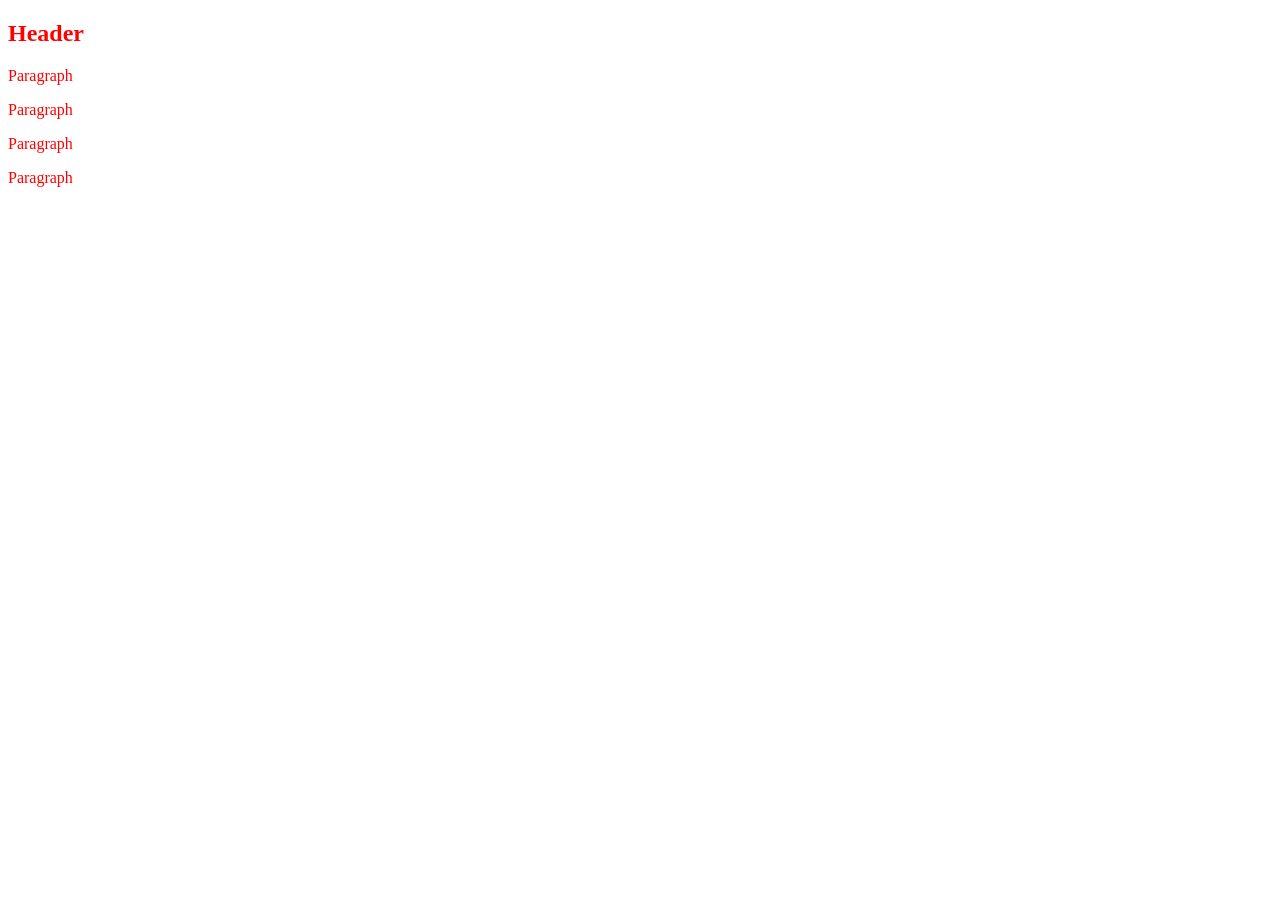
<file: path2tech/css_lessons/lesson_02/index.html>
<!DOCTYPE html>
<html lang="en">
<head>
  <meta charset="UTF-8">
  <meta name="viewport" content="width=device-width, initial-scale=1.0">
  <title>CSS Lesson 02</title>
  <link rel="stylesheet" href="style.css">
</head>
<body>
  <section>
    <h1>Header</h1>
    <p>Paragraph</p>
    <p>Paragraph</p>
    <p>Paragraph</p>
    <p>Paragraph</p>
  </section>
</body>
</html>
</file>
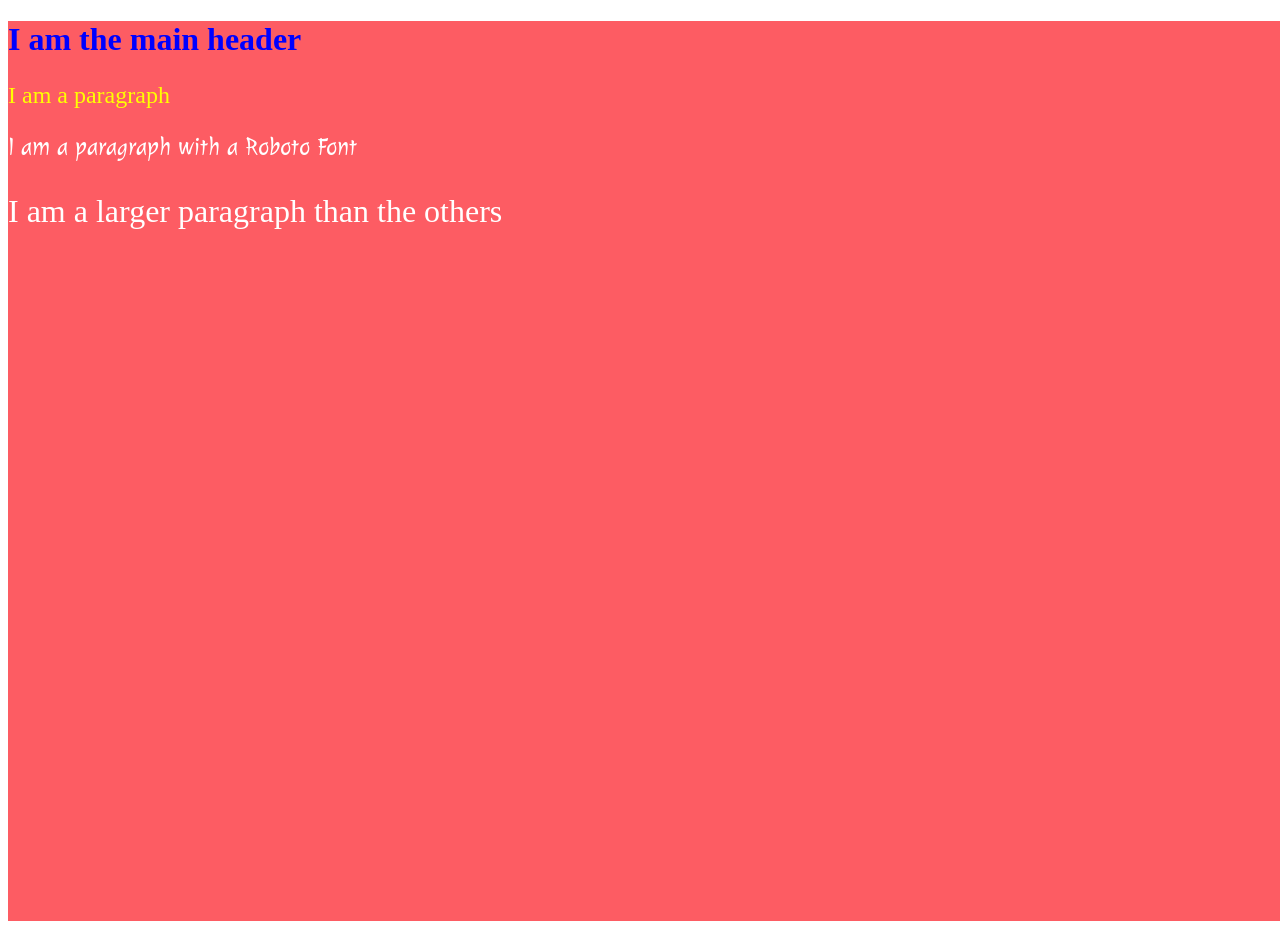
<file: path2tech/css_lessons/lesson_03/index.html>
<!DOCTYPE html>
<html lang="en">
<head>
  <meta charset="UTF-8">
  <meta name="viewport" content="width=device-width, initial-scale=1.0">
  <title>CSS Lesson 03</title>
  <link rel="stylesheet" href="style.css">
  <!-- Import Google Font URL below this comment -->
  <link rel="preconnect" href="https://fonts.googleapis.com">
  <link rel="preconnect" href="https://fonts.gstatic.com" crossorigin>
  <link href="https://fonts.googleapis.com/css2?family=Julee&family=Kalnia+Glaze:wght@100..700&display=swap" rel="stylesheet">

  <!-- Import Google Font URL above this comment -->
</head>
<body>
  <main id="main-content">
    <h1>I am the main header</h1>
    <p class="text-yellow">I am a paragraph</p>
    <p class="text-roboto">I am a paragraph with a Roboto Font</p>
    <p class="text-lg">I am a larger paragraph than the others</p>
  </main>
</body>
</html>
</file>
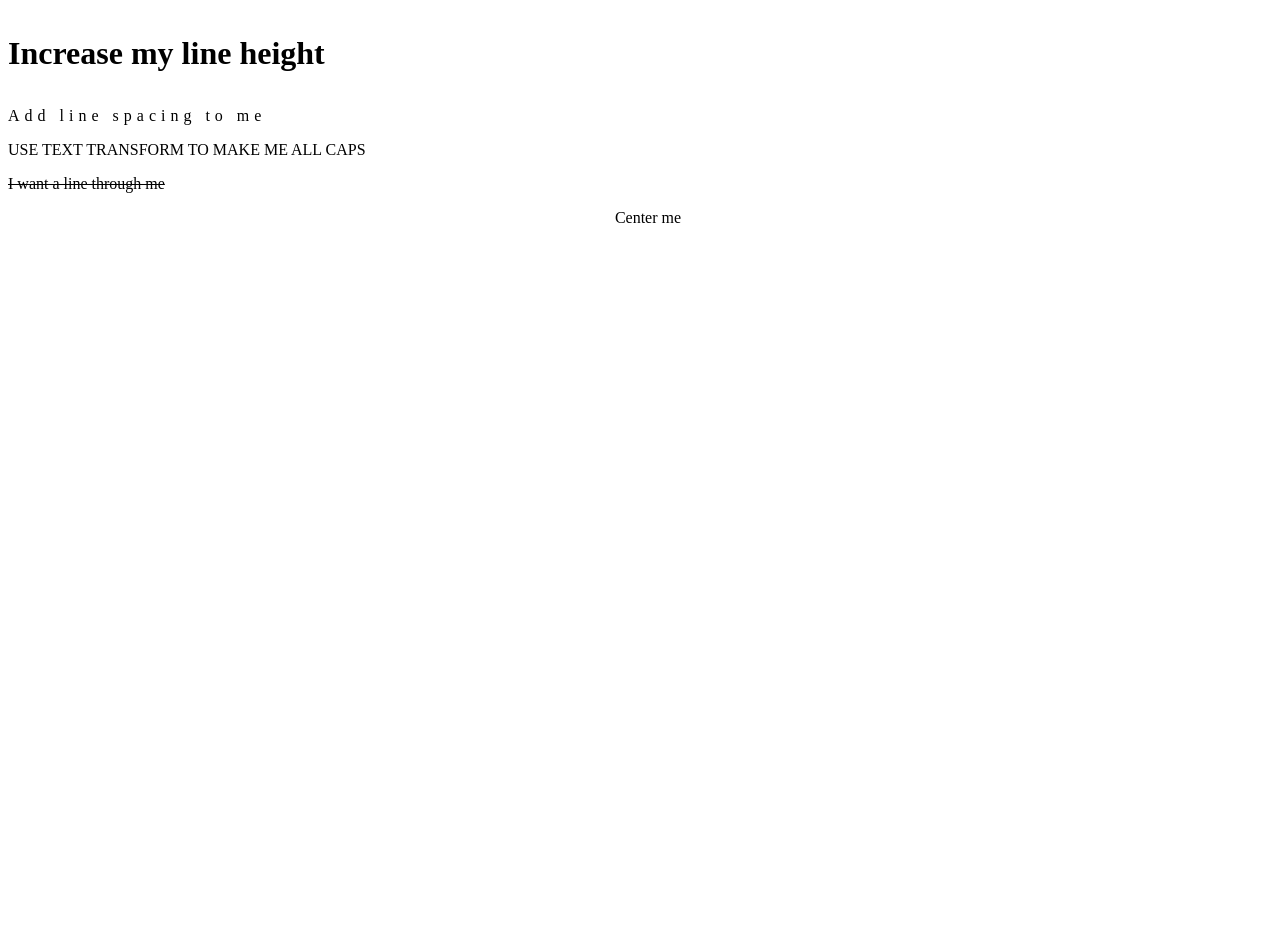
<file: path2tech/css_lessons/lesson_04/index.html>
<!DOCTYPE html>
<html lang="en">
<head>
  <meta charset="UTF-8">
  <meta name="viewport" content="width=device-width, initial-scale=1.0">
  <title>CSS Lesson 04</title>
  <link rel="stylesheet" href="style.css">
</head>
<body>
  <h1 class="line-height">Increase my line height</h1>
  <p class="letter-spacing">Add line spacing to me</p>
  <p class="uppercase">Use text transform to make me all caps</p>
  <p class="line-through">I want a line through me</p>
  <p class="text-center">Center me</p>
</body>
</html>
</file>
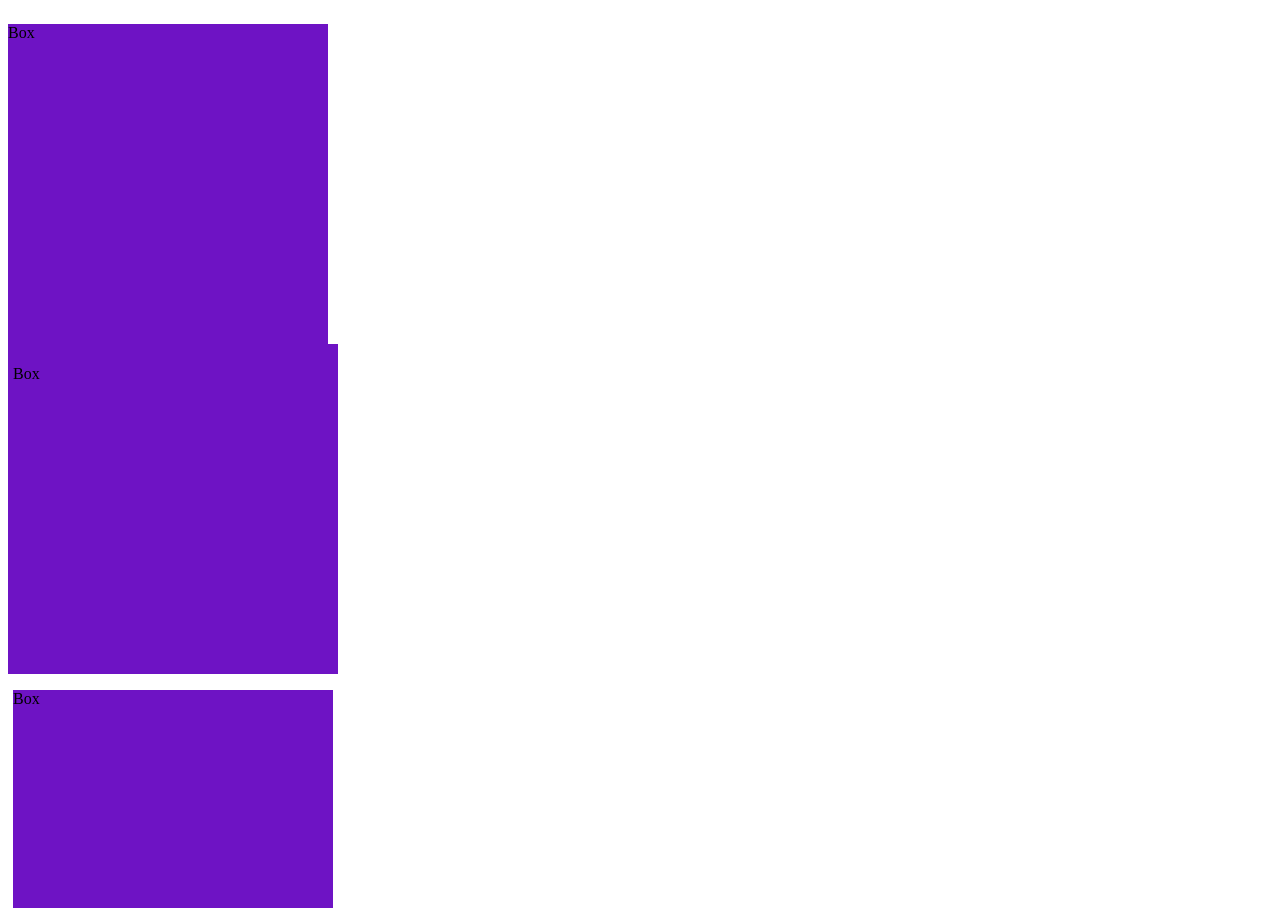
<file: path2tech/css_lessons/lesson_05/index.html>
<!DOCTYPE html>
<html lang="en">
<head>
  <meta charset="UTF-8">
  <meta name="viewport" content="width=device-width, initial-scale=1.0">
  <title>CSS Lesson 05</title>
  <link rel="stylesheet" href="style.css">
</head>
<body>
  <main>
    <section class="box">
      <p>Box</p>
    </section>
    <section class="box padding">
      <p>Box</p>
    </section>
    <section class="box margin">
      <p>Box</p>
    </section>
    <section class="box border">
      <p>Box</p>
    </section>
  </main>
</body>
</html>
</file>
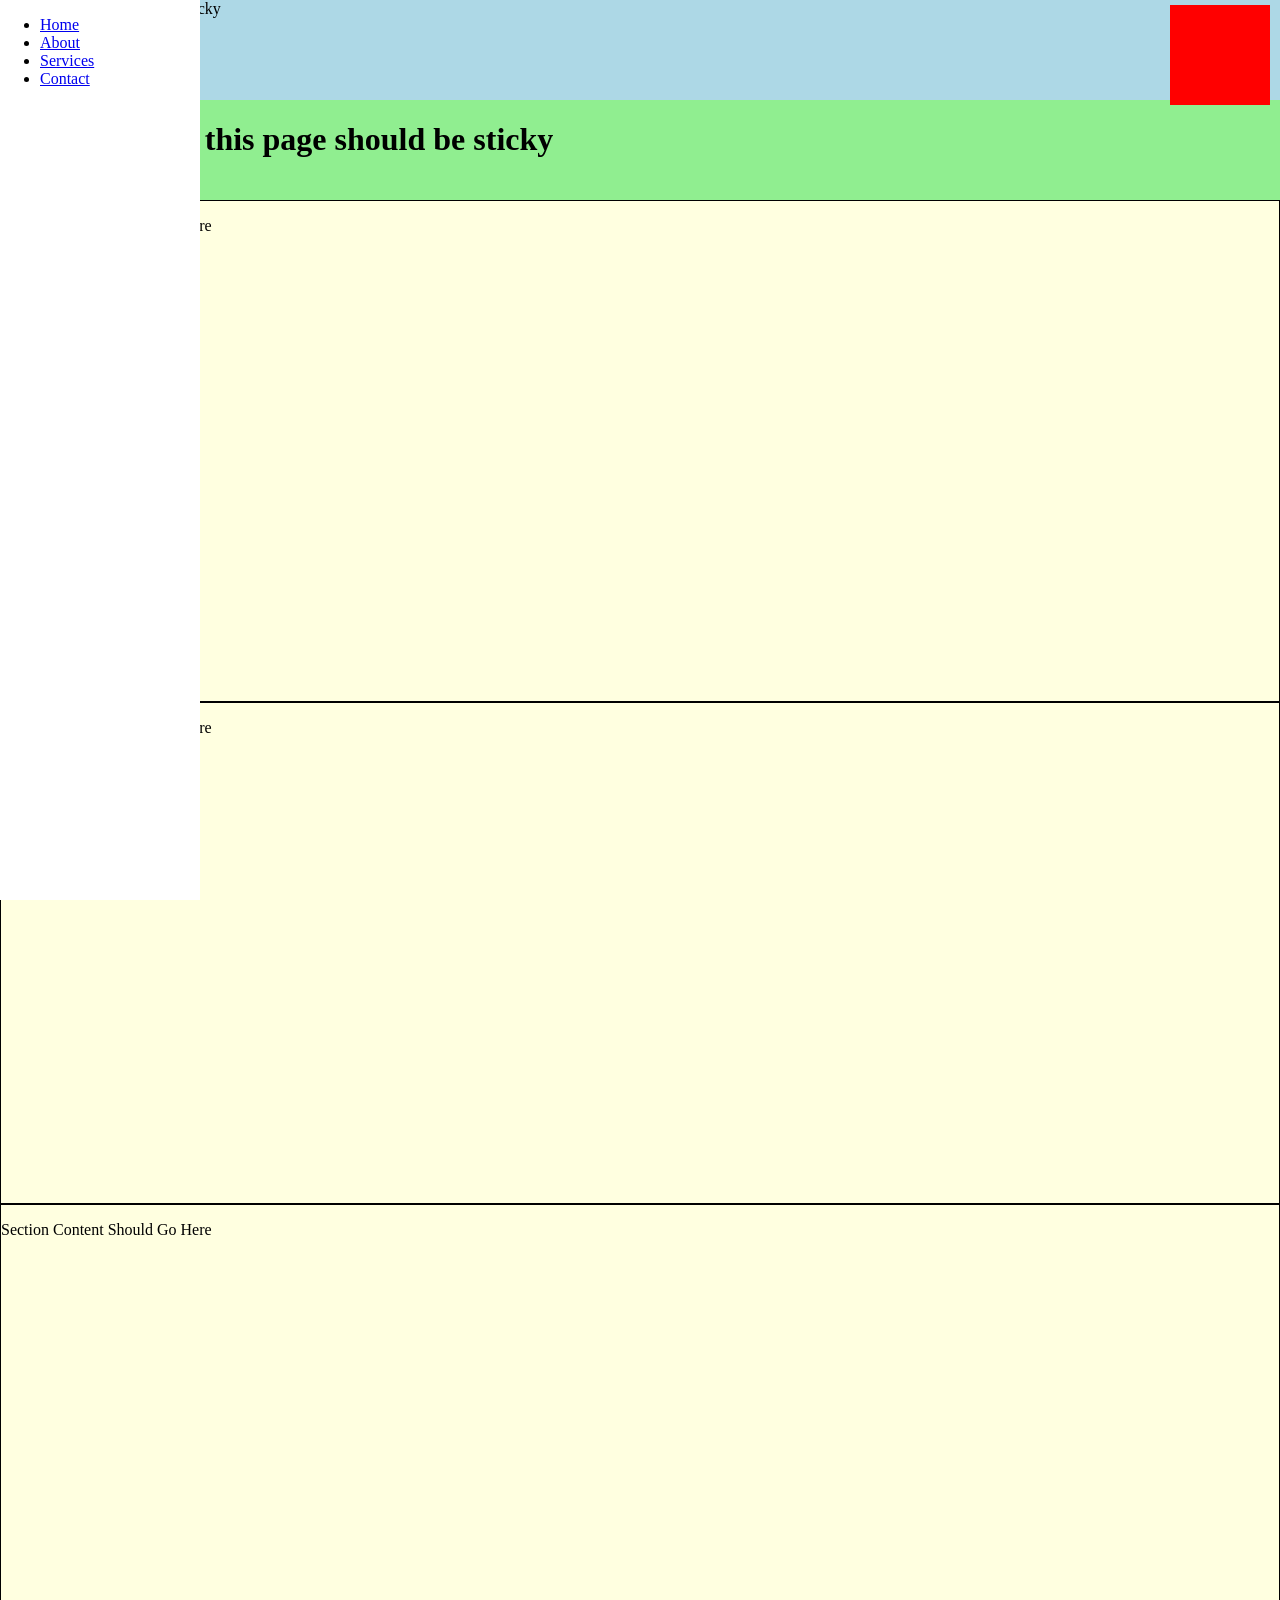
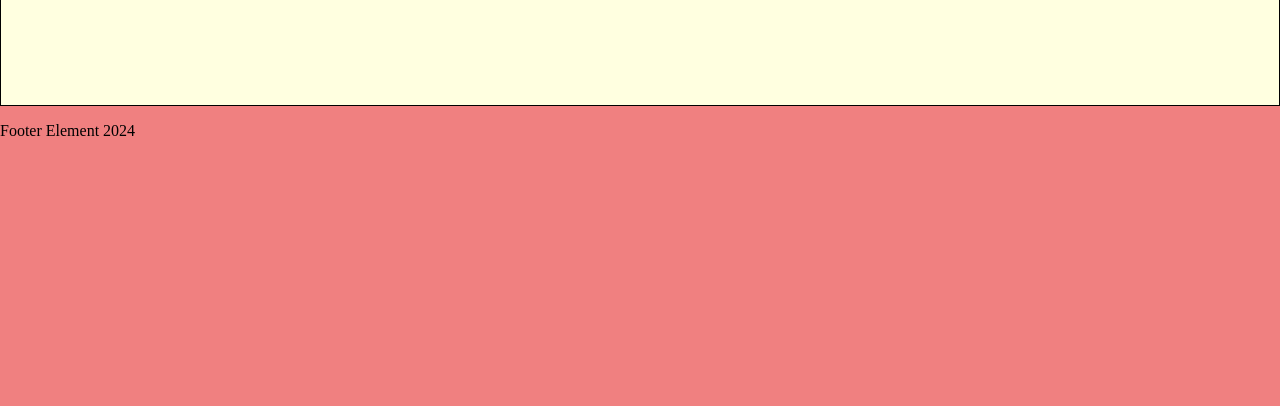
<file: path2tech/css_lessons/lesson_06/index.html>
<!DOCTYPE html>
<html lang="en">
<head>
  <meta charset="UTF-8">
  <meta name="viewport" content="width=device-width, initial-scale=1.0">
  <title>CSS Lesson 06</title>
  <link rel="stylesheet" href="style.css">
</head>
<body>
  <div class="pre-header">
    Comes before header to test sticky
  </div>
  <header>
    <h1>The header on this page should be sticky</h1>
  </header>
  <nav>
    <ul>
      <li><a href="#">Home</a></li>
      <li><a href="#">About</a></li>
      <li><a href="#">Services</a></li>
      <li><a href="#">Contact</a></li>
    </ul>
  </nav>
  <main>
    <section class="filler">
      <p>Section Content Should Go Here</p>
      <div class="box"></div>
    </section>
    <section class="filler">
      <p>Section Content Should Go Here</p>
      <div class="box"></div>
    </section>
    <section class="filler">
      <p>Section Content Should Go Here</p>
      <div class="box"></div>
    </section>
  </main>
  <footer>
    <p>Footer Element 2024</p>
  </footer>
</body>
</html>
</file>
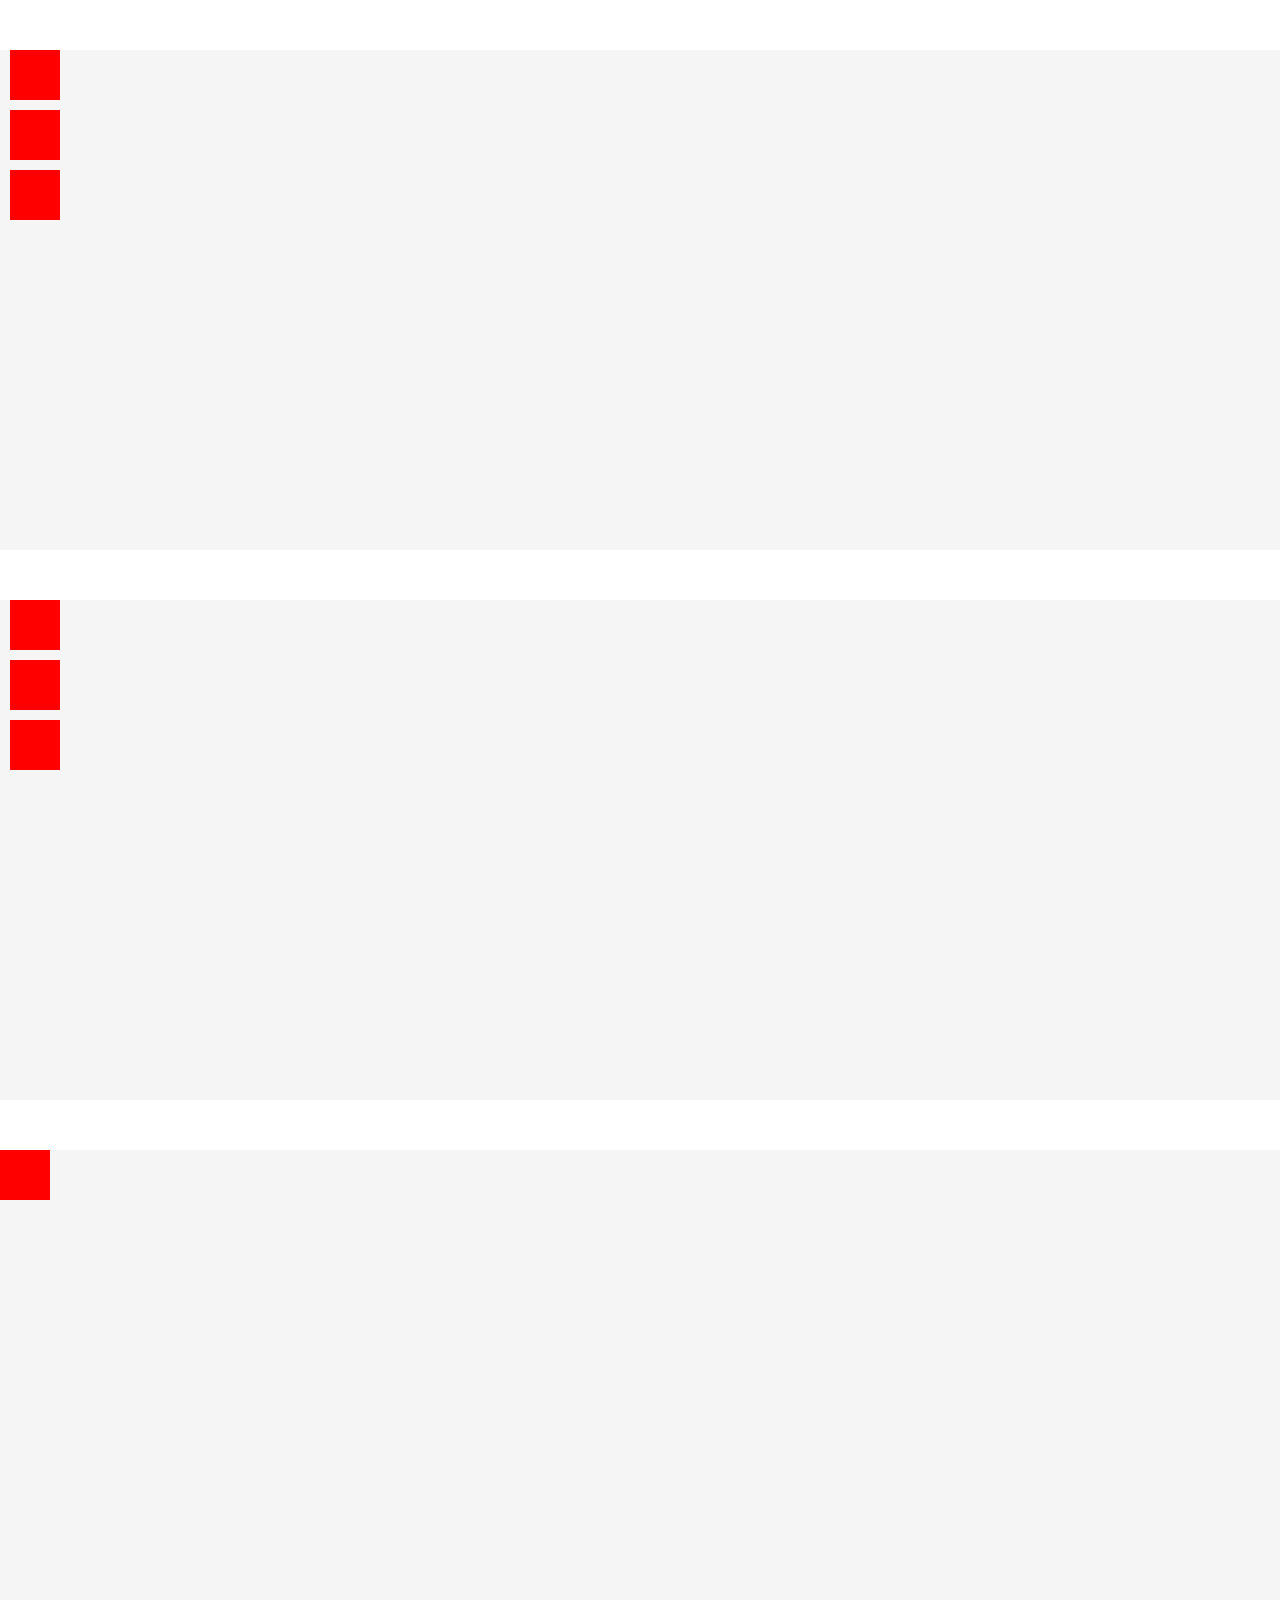
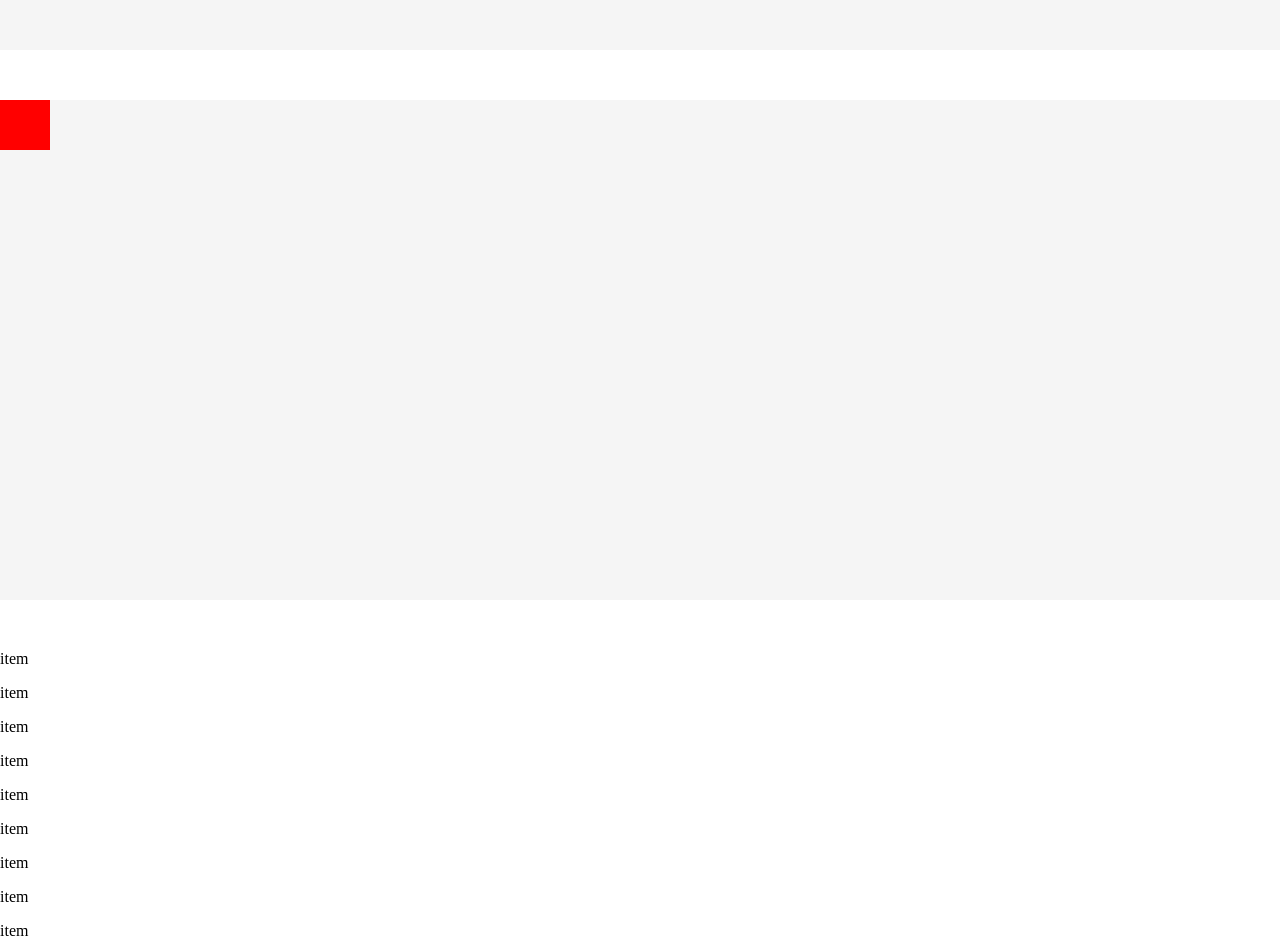
<file: path2tech/css_lessons/lesson_07/index.html>
<!DOCTYPE html>
<html lang="en">
<head>
  <meta charset="UTF-8">
  <meta name="viewport" content="width=device-width, initial-scale=1.0">
  <title>CSS Lesson 07</title>
  <link rel="stylesheet" href="style.css">
</head>
<body>
  <section class="flex-row template">
    <div class="item margin"></div>
    <div class="item margin"></div>
    <div class="item margin"></div>
  </section>
  <section class="space-even template">
    <div class="item margin"></div>
    <div class="item margin"></div>
    <div class="item margin"></div>
  </section>
  <section class="top-right template">
    <div class="item"></div>
  </section>
  <section class="center template">
    <div class="item"></div>
  </section>
  <section class="grid-container">
    <p class="grid-item">item</p>
    <p class="grid-item">item</p>
    <p class="grid-item">item</p>
    <p class="grid-item">item</p>
    <p class="grid-item">item</p>
    <p class="grid-item">item</p>
    <p class="grid-item">item</p>
    <p class="grid-item">item</p>
    <p class="grid-item">item</p>
  </section>
</body>
</html>
</file>
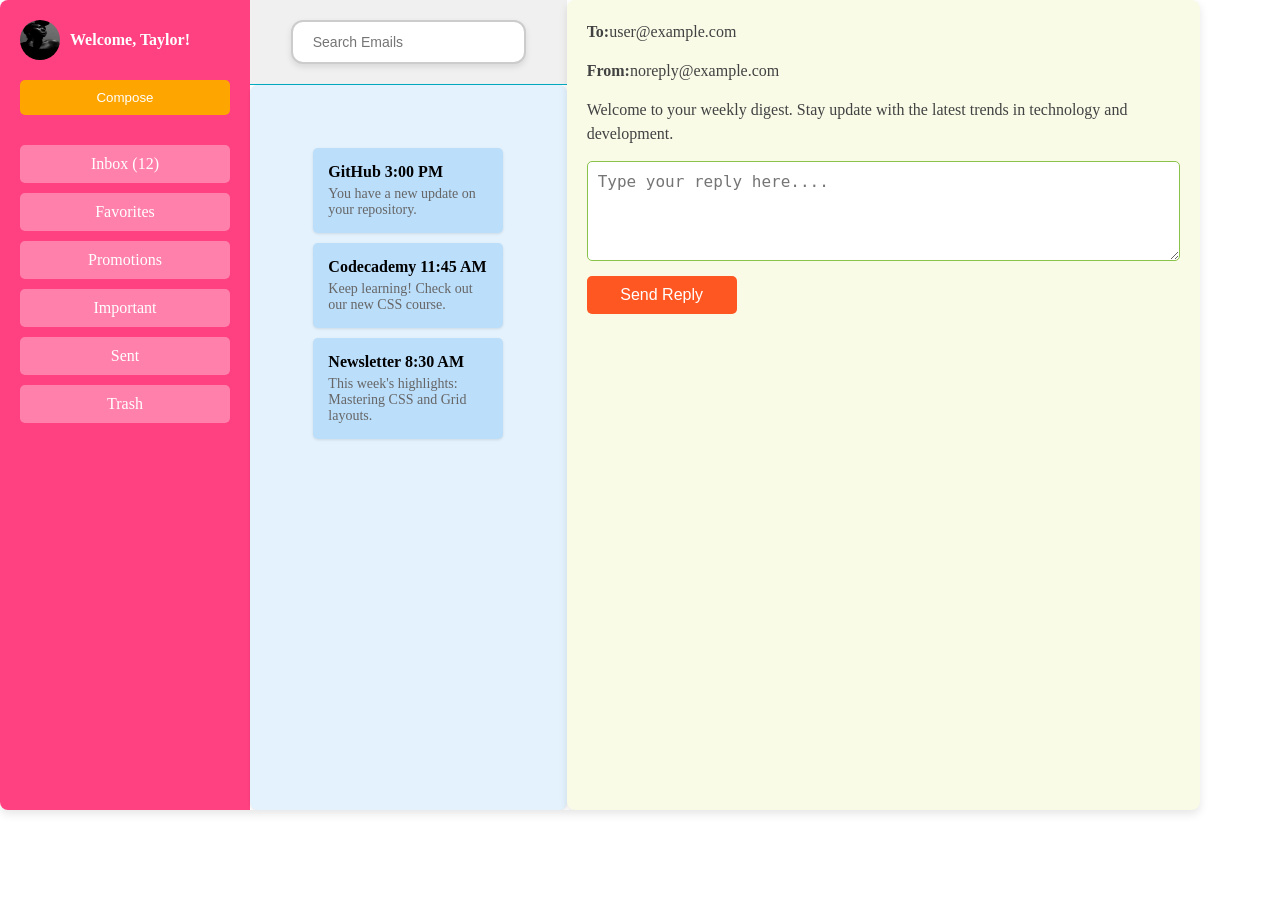
<file: path2tech/homework/css_project/index.html>
<!DOCTYPE html>
<html lang="en">
<head>
    <meta charset="UTF-8">
    <meta name="viewport" content="width=device-width, initial-scale=1.0">
    <title>Css Project</title>
    <link rel="stylesheet" href="style.css">
    </head>
    <body>
        <div class="container">
            <!--Sidebar-->
            <div class="sidebar">
                <div class="profile">
                    <img src="assets/pexels-bashmutumba-1559086.jpg" alt="Profile Picture" class="profile-icon">
                    <h1>Welcome, Taylor!</h1>
                </div>
                <button class="compose-button">Compose</button>
                <ul class="menu">
                    <li>Inbox (12)</li>
                    <li>Favorites</li>
                    <li>Promotions</li>
                    <li>Important</li>
                    <li>Sent</li>
                    <li>Trash</li>
                </ul>
            </div>

            <!--Search Bar-->
            <div class="search-bar">
                <input type="text" class="search-input" placeholder="Search Emails">
            </div>

            <!--Email List-->
            <div class="email-list">
                <div class="email-item">
                    <h3>GitHub 3:00 PM</h3>
                    <p>You have a new update on your repository.</p>
                </div>
                <div class="email-item">
                    <h3>Codecademy 11:45 AM</h3>
                    <p> Keep learning! Check out our new CSS course.</p>
                </div>
                <div class="email-item">
                <h3>Newsletter 8:30 AM</h3>
                <p>This week's highlights: Mastering CSS and Grid layouts.</p>
                 </div>
            </div>

            <!-- Email Details-->
             <div class="email-details">
            <p><strong>To:</strong>user@example.com</p>
            <p><strong>From:</strong>noreply@example.com</p>
            <p> Welcome to your weekly digest. Stay update with the latest trends in technology and development.</p>
            <textarea class="reply-box" placeholder="Type your reply here...."></textarea>
            <button class="send-button">Send Reply</button>
             </div>
        </div>      
    </body>
</html>
</file>
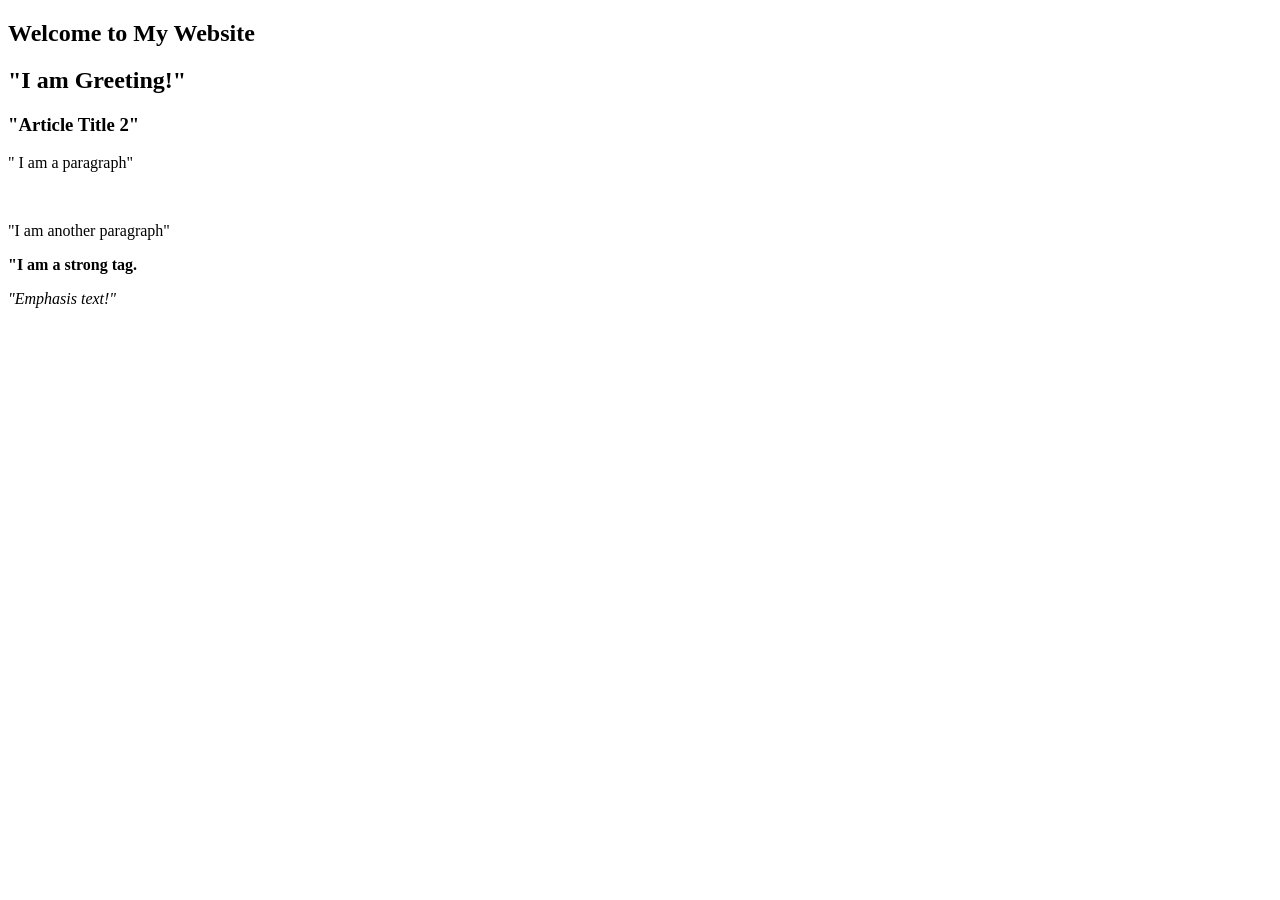
<file: path2tech/html_lessons/lesson_01/index.html>
<!DOCTYPE html>
<html lang="en">
<head>
   <meta charset="UTF-8">
   <meta name="viewport" content="width=device-width, initial-scale=1.0">
   <title>HTML Lesson 01</title>
</head>
<body>
<header>
   <section id="content_section">
      <h1>Welcome to My Website</h1>
   </section>
</header>
<main>
   <div id="hello">
      <h2>"I am Greeting!"</h2>
   </div>
   <div class="my_article">
      <article>
      <h3>"Article Title 2"</h3>
      <p>" I am a paragraph"</p>
      <br>
      <p>"I am another paragraph"</p>
      </article>
      <aside>
         <p><strong>"I am a strong tag.</strong></p>
      </aside>
      <p><em>"Emphasis text!"</em></p>
   </div>
</main>
<footer></footer>
</body>
</html>
</file>
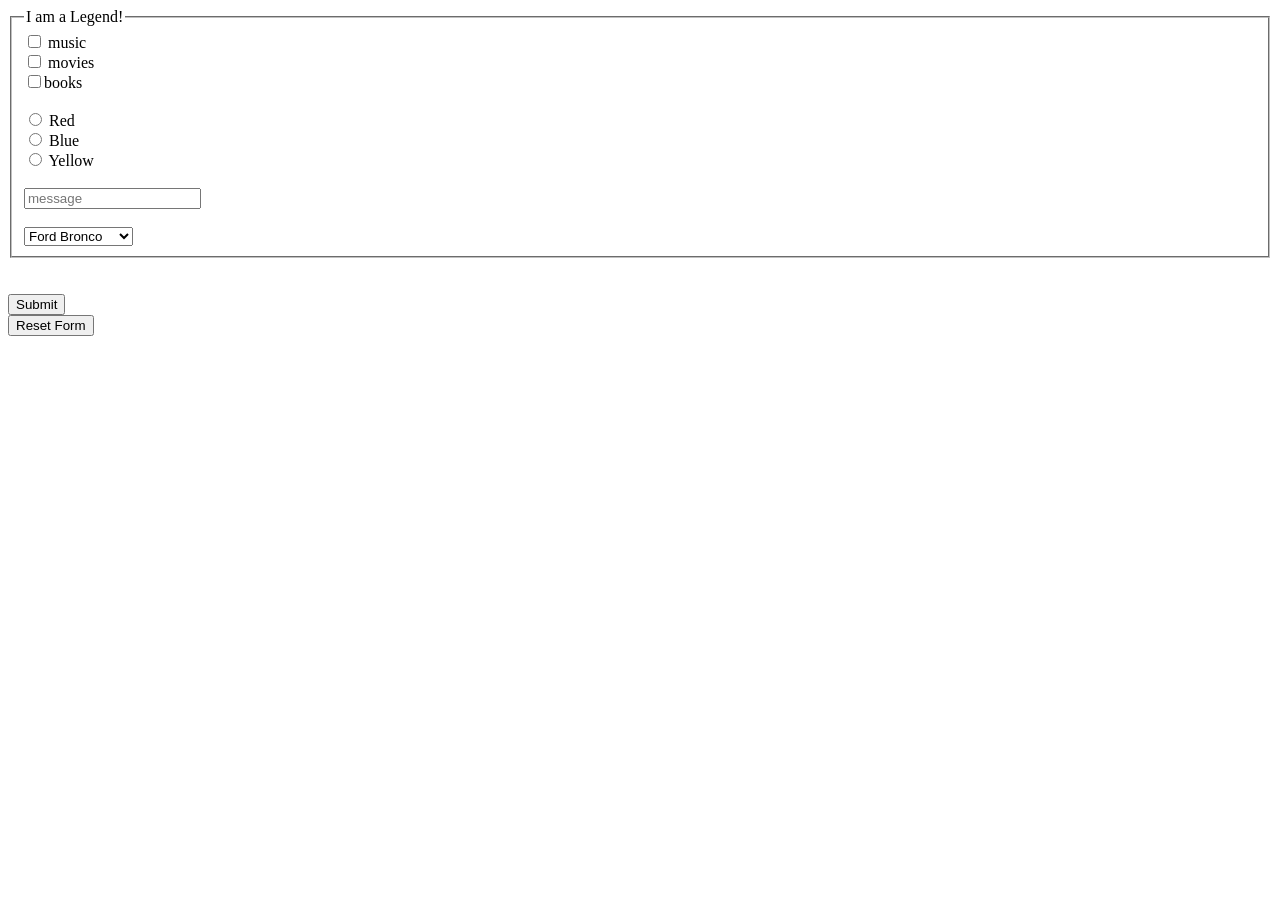
<file: path2tech/html_lessons/lesson_03/index.html>
<!DOCTYPE html>
<html lang="en">
<head>
  <meta charset="UTF-8">
  <meta name="viewport" content="width=device-width, initial-scale=1.0">
  <title>Document</title>
</head>
<body>
  <form>
    <fieldset>
      <legend> I am a Legend!</legend>
      <label for="music">
        <input type="checkbox" name="name" value="music" id="music">
        music
        </label>
                   
 <br>
 <label for="movies">
  <input type="checkbox"
  name="name" value="movies"
  id="movies">
  movies
 </label>
 
 <br>
 <label for="books">
  <input type="checkbox" name="name" value="books"
  id="books">books
 </label>

 <br>
 <br>

 <label for="radio">
  <input type="radio" name="color" value="Red"
  id="radio">
  Red
 </label>

 <br>
 <label for="radio">
  <input type="radio"
  named="color" value="Blue" id=" radio">
  Blue
 </label>

 <br>
 <label for="Colorshades">
  <input type="radio" name="color" value="Yellow" id="Colorshades">
  Yellow
 </label>

 <br>
<br>
<label for="message">
  <input type="text" placeholder="message" name="message" id="message">
</label>

<br>
<br>

<label for="cars">
  <select name="name" id="cars">
    <option value="Ford Bronco">Ford Bronco</option>
    <option value="Jeep Wrangler">Jeep Wrangler</option>
    <option value="Buick Envista">Buick Envista</option>
    <option value="Buick Encore">Buick Encore</option>
 </select>
</label>
    </fieldset>

    <br>

    <br>
    <button type="Submit">Submit</button>

    <br>
    <button type="reset">Reset Form</button>

  </form>
  
</body>
</html>
</file>
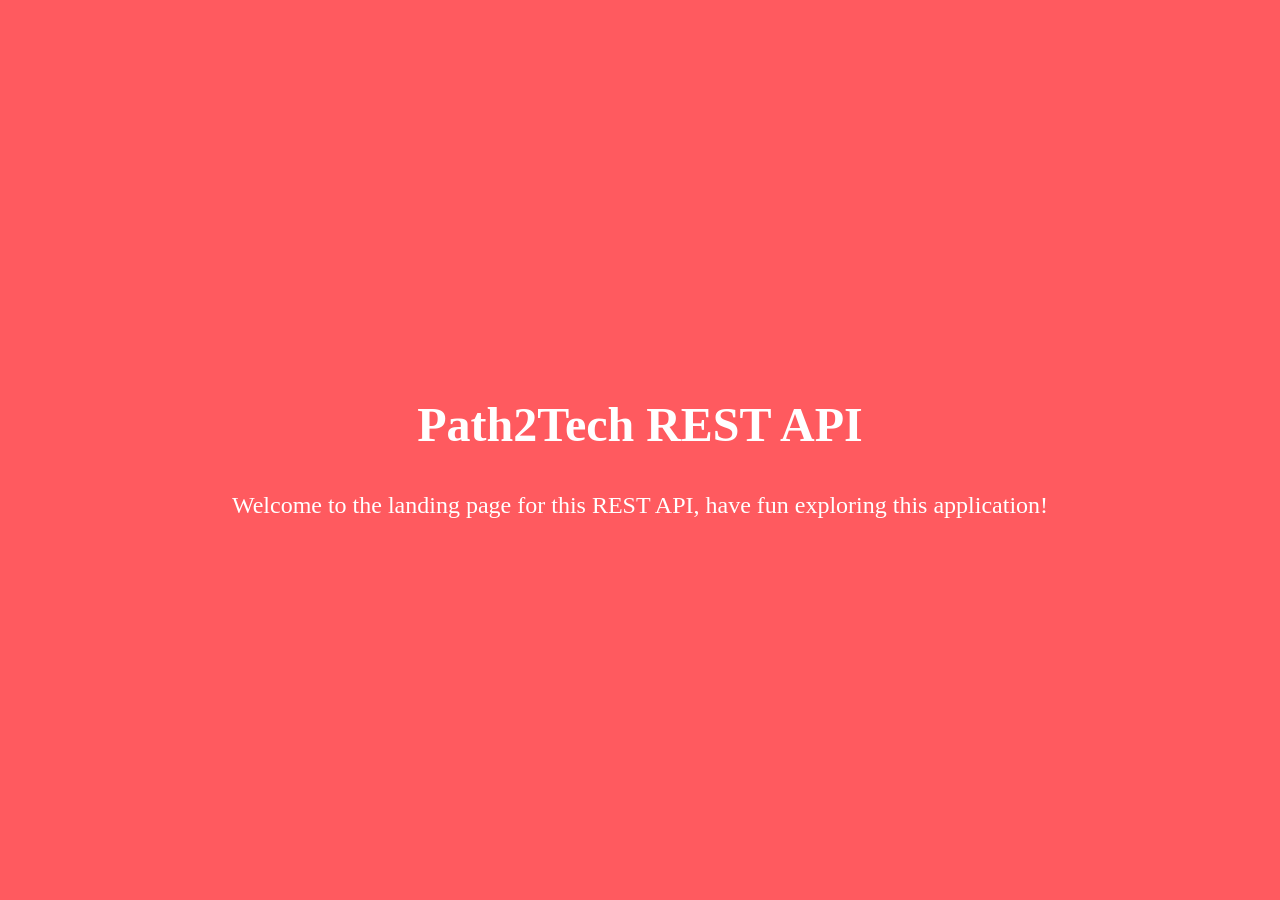
<file: path2tech/homework/express_project/static/index.html>
<!DOCTYPE html>
<html lang="en">
<head>
  <meta charset="UTF-8">
  <meta name="viewport" content="width=device-width, initial-scale=1.0">
  <title>Path2Tech Cars REST API</title>
  <link rel="stylesheet" href="style.css">
</head>
<body>
  <main id="main-content">
    <section>
      <h1>Path2Tech REST API</h1>
      <p>Welcome to the landing page for this REST API, have fun exploring this application!</p>
    </section>
  </main>
</body>
</html>
</file>
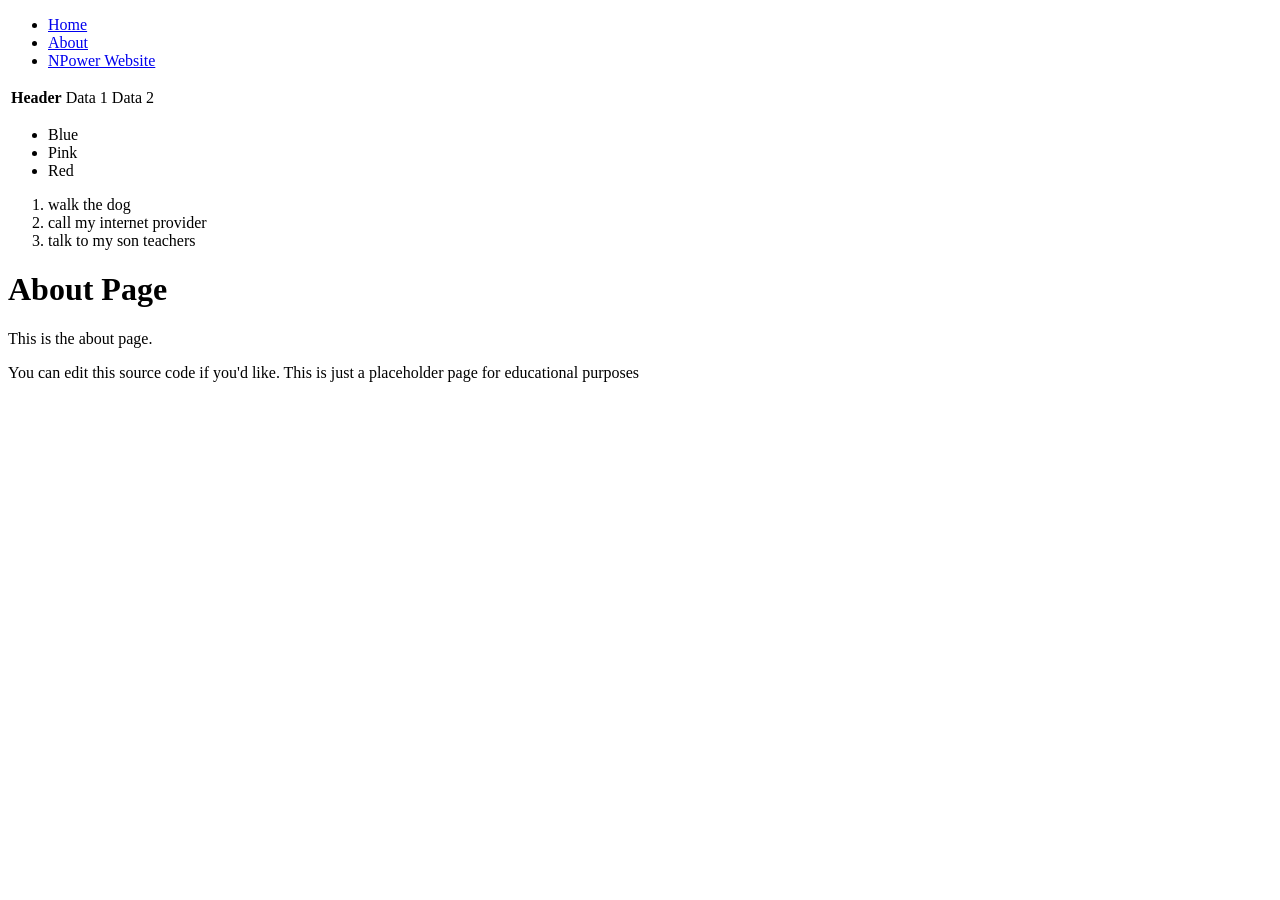
<file: path2tech/html_lessons/lesson_02/about.html>
<!DOCTYPE html>
<html lang="en">
<head>
  <meta charset="UTF-8">
  <meta name="viewport" content="width=device-width, initial-scale=1.0">
  <title>About Page</title>
</head>
<body>
  <nav>
    <ul>
      <li><a href="index.html">Home</a></li>
      <li><a href="about.html">About</a></li>
      <li> <a href="https://www.npower.org" target="_blank">NPower Website</a></li>
    </ul>
  </nav>
  <section id=lists>
    <table>
      <tr>
        <th>Header</th>
        <td>Data 1</td>
        <td>Data 2</td>
      </tr>
    </table>
    <ul>
      <li>Blue</li>
    <li>Pink</li>
  <li>Red</li>
</ul>
<ol>
  <li>walk the dog</li>
  <li> call my internet provider</li>
  <li>talk to my son teachers</li>
</ol>
  </section>
  <main>
    <h1>About Page</h1>
    <p>This is the about page.</p>
    <p>You can edit this source code if you'd like. This is just a placeholder page for educational purposes</p>
  </main>
</body>
</html>
</file>
<file: path2tech/css_lessons/lesson_02/style.css>
section{
    color: red;
}
</file>
<file: path2tech/css_lessons/lesson_03/style.css>
#main-content {
  width: 100vw;
  height: 100vh;
  color: white;
  /* Add Background Color Below this comment */
  background-color: #fd5c63;
  /* Add Background Color Above this comment */
}

.text-yellow {
  /* Add color below this comment */
  color: rgb(255, 255, 0);
  /* Add color above this comment */
  font-size: 24px;
}
.text-roboto {
  /* Add Font Family below this comment */
  font-family: "Julee", cursive;
  /* Add Font Family above this comment */
  font-size: 24px;
}
.text-lg {
  /* Add a Font Size below this comment */
font-size: 32px;
  /* Add a Font Size above this comment */
}

h1 {
  /* Add color below this comment */
  color: blue;
  /* Add color above this comment */
  font-size: 32px;
}
</file>
<file: path2tech/css_lessons/lesson_04/style.css>
body {
  height: 100vh;
  width: 100vw;
}
.line-height{
  line-height: 2;
}
.letter-spacing{
  letter-spacing:  5px;
}
.uppercase {
  text-transform: 
  uppercase

}
.line-through{
  text-decoration:
  line-through;
}
.text-center{
  text-align:
  center
}
</file>
<file: path2tech/css_lessons/lesson_05/style.css>
main {
  width: 100vw;
  height: 100vh;
  overflow: auto;
}
.box{
  background-color: rgb(110, 19, 196);
  height: 320px;
     width:
     320px;

}
.padding 
{
  padding:
  5px;
}
.margin
{
  margin:
  5px;
}
.border
{
  border:
  solid 
  black
  10px;
  border-radius: 30px;
}
</file>
<file: path2tech/css_lessons/lesson_06/style.css>
body {
  min-height: 100vh;
  width: 100vw;
  overflow-y: auto;
  overflow-x: hidden;
  background-color: lightblue;
  margin: 0;
  padding: 0;
  display: flex;
  flex-direction: column;
}
header {
  height: 100px;
  background-color: lightgreen;
  position: sticky;
  top:0;
}
nav {
  background-color: white;
  position: fixed;
  width:200px;
  height:
  100vh;
}
main {
  background-color: lightyellow;
}
footer {
  height: 300px;
  background-color: lightcoral;
}
.filler {
  height: 500px;
  border: solid 1px black;
}
.pre-header {
  height: 100px;
}
.box {
  background-color: red;
  height: 100px;
  width: 100px;
  position:
  absolute;
  top: 5px;
  right:10px;
}
</file>
<file: path2tech/css_lessons/lesson_07/style.css>
body {
  width: 100vw;
  height: 100vh;
  margin: 0;
  padding: 0;
  overflow-y: auto;
  overflow-x: hidden;
}
.template {
  background-color: whitesmoke;
  height: 500px;
  margin: 50px 0;
}
.item {
  background-color: red;
  height: 50px;
  width: 50px;
}
.margin {
  margin: 10px;
}
</file>
<file: path2tech/homework/css_project/style.css>
/* General Styling */
* {
    margin: 0;
    padding: 0;
    box-sizing: border-box;
}
.body {
    font-family: Arial, Helvetica, sans-serif;
    background: #f9f9f9;
    display: flex;
    justify-content: center;
    align-items: center;
    height: 100vh;
    padding: 20px;
}
/* Grid Layout */
.container {
    display: grid;
    grid-template-columns: 250px 1fr 2fr; /* Sidebar, Email List, Email Details */
    grid-template-rows: auto 1fr; /* Single row */
    grid-template-areas: 
    "sidebar search details"
    "sidebar list details";
    width: 100%;
    max-width: 1200px;
    height: 90vh;
    background-color: white;
    border-radius: 8px;
    box-shadow: 0 4px 10px rgba( 0, 0,0,0.1);
    overflow: hidden;
}
/* Sidebar */
.sidebar {
    grid-area: sidebar;
    background-color: #ff4081;
    color: white;
    padding: 20px;
    display: flex;
    flex-direction: column;  
}
.profile {
    display: flex;
    align-items: center;
    margin-bottom: 20px;
}
.profile-icon {
    width: 40px;
    height: 40px;
    border-radius: 50%;
    margin-right: 10px;
}
.sidebar h1 {
    font-size: 16px;
}
.compose-button {
    background-color: #ffa500;
    color: white;
    border: none;
    border-radius: 5px;
    padding: 10px;
    margin-bottom: 20px;
    text-align: center;
    cursor: pointer;
}
.menu {
    list-style: none;
}
.menu li {
    margin:10px 0;
    padding: 10px;
    border-radius: 5px;
    background-color: #ff80ab;
    color: white;
    text-align: center;
    cursor: pointer;
    transition: background-color 0.3 ease, transform 0.3;
}
.menu li :hover {
  background-color: #ff4081;  
}
/* Search Bar */
.search-bar {
    grid-area: search;
    display: flex;
    align-items: center;
    justify-content: center;
    padding: 20px;
    background-color: #f0f0f0;
    border-bottom: 1px solid #00acc1;

}
.search-input {
    width: 85%;
    height: 20px;
    padding: 20px;
    font-size: 14px;
    border: 2px solid #cccccc;
    border-radius: 12px;
    background-color: white;
    box-shadow: 0 3px 6px rgba( 0, 0,0,0.1);
}

/* Email List */

.email-list {
    grid-area: list;
    padding: 20%;
    background-color: #e3f2fd;
    cursor: pointer;
    border-radius: 8px;
    transition: transform 0.2s, background-color 0.2;
    box-shadow: 0 1px 3px rgba( 0, 0,0,0.1);
}
.email-item {
    padding: 15px;
    border-radius: 5px;
    background-color: #bbdefb;
    margin-bottom: 10px;
    transition: transform 0.2, background-color 0.2;
    box-shadow: 0 1px 3px rgba( 0, 0,0,0.1);
}
.email-item:hover {
    background-color: #90caf9;
    transform: scale(1.02);
}
.email-item h3 {
    margin: 0;
    font-size: 16px;
    font-weight: bold;
}
.email-item p {
    margin: 5px 0 0;
    font-size: 14px;
    color: #666666;
}

/* Email Details  Section*/

.email-details {
    grid-area: details;
    padding: 20px;
    background-color: #f9fbe7;
    border-radius: 8px; 
    box-shadow: 0 4px 8px rgba( 0, 0,0,0.1);
    display: flex;
    flex-direction: column;
    gap: 15px;
}
.email-details p {
    font-size: 16px;
    color: #424242;
    line-height: 1.5; /* Better text readability */

}
/* Textarea (Reply Box) Styling */

.reply-box {
    width: 100%;
    height: 100px;
    border-radius: 5px;
    border: 1px solid #8bc34a;
    padding: 10px;
    font-size: 16px;
    background-color: #ffffff;
    box-sizing: inset 0 2px 4px rgba(0,0,0,0.1 );
}
 /* Send  Button Styling */

 .send-button {
    width: 150px;
    padding: 10px;
    font-size: 16px;
    color: #ffffff;
    background-color: #ff5722;
    border: none;
    border-radius: 5px;
    cursor: pointer;
    transition: background-color 0.3 ease;
 }
 /* Media Layout */
 @media screen and (max-width:768px) {
    .container {
        display: flex;
        flex-direction: column;
        align-items: center;
        gap: 10px;
        padding: 10px;
        height: auto;
        overflow: hidden;
    }
    .sidebar {
        width: 100%;
        text-align: center;
        margin-bottom: 10px;
    }
    .menu li {
        font-size: 18px;
        margin: 8px 0;
        padding: 12px;
        background-color: #ff80ab;
        border-radius: 8px;
    }
    .compose-button {
        background-color: #ffc107;
        color: white;
        font-weight: bold;
        margin-bottom: 10px;
        border-radius: 8px;
        padding: 10px;
        font-size: 18px;
    }
    .search-bar {
        width: 95%;
        margin: 0 auto;
        padding: 10px;
        text-align: center;
    }
    .search-input {
        width: 100%;
        font-size: 20px;
        padding: 10px;
    }
    .email-list {
        width: 100%;
        padding: 10px;
        background-color: #e3f2fd;
        border-radius: 8px;
        margin-bottom: 10px;
    }
    .email-item {
        margin-bottom: 10px;
        padding: 15px;
        border-radius: 8px;
        background-color: #bbdefb;
    }
    .email-details {
        width: 100%;
        padding: 15px;
        background-color: #f9f9f9;
        border-radius: 8px;
        font-size: 16px;
        margin-top: 10px;

    }
    .reply-box {
        width: 100%;
        height: 80px;
        margin-top: 10px;
        padding: 15px;
        border: 1px solid #ccc;
        border-radius: 8px;
        font-size: 16px;
        resize: vertical;
    }
    .send-button {
        width: 100%;
        padding: 12px;
        font-size: 16px;
        background-color: #ff5733;
        border: none;
        border-radius: 5px;
        margin-top: 10px;
        cursor: pointer;
    }
    .send-button:hover {
        background-color: #ff2e00;
    }

    
    
 }
</file>
<file: path2tech/homework/express_project/static/style.css>
body {
  margin: 0;
  padding: 0;
}

#main-content {
  height: 100vh;
  width: 100vw;
  background-color: #FF5A5F;
  display: flex;
  justify-content: center;
  align-items: center;
}
h1 {
  font-size: 3rem;
  color: white;
  text-align: center;
}
p {
  font-size: 1.5rem;
  color: white;
  text-align: center;
}
</file>
